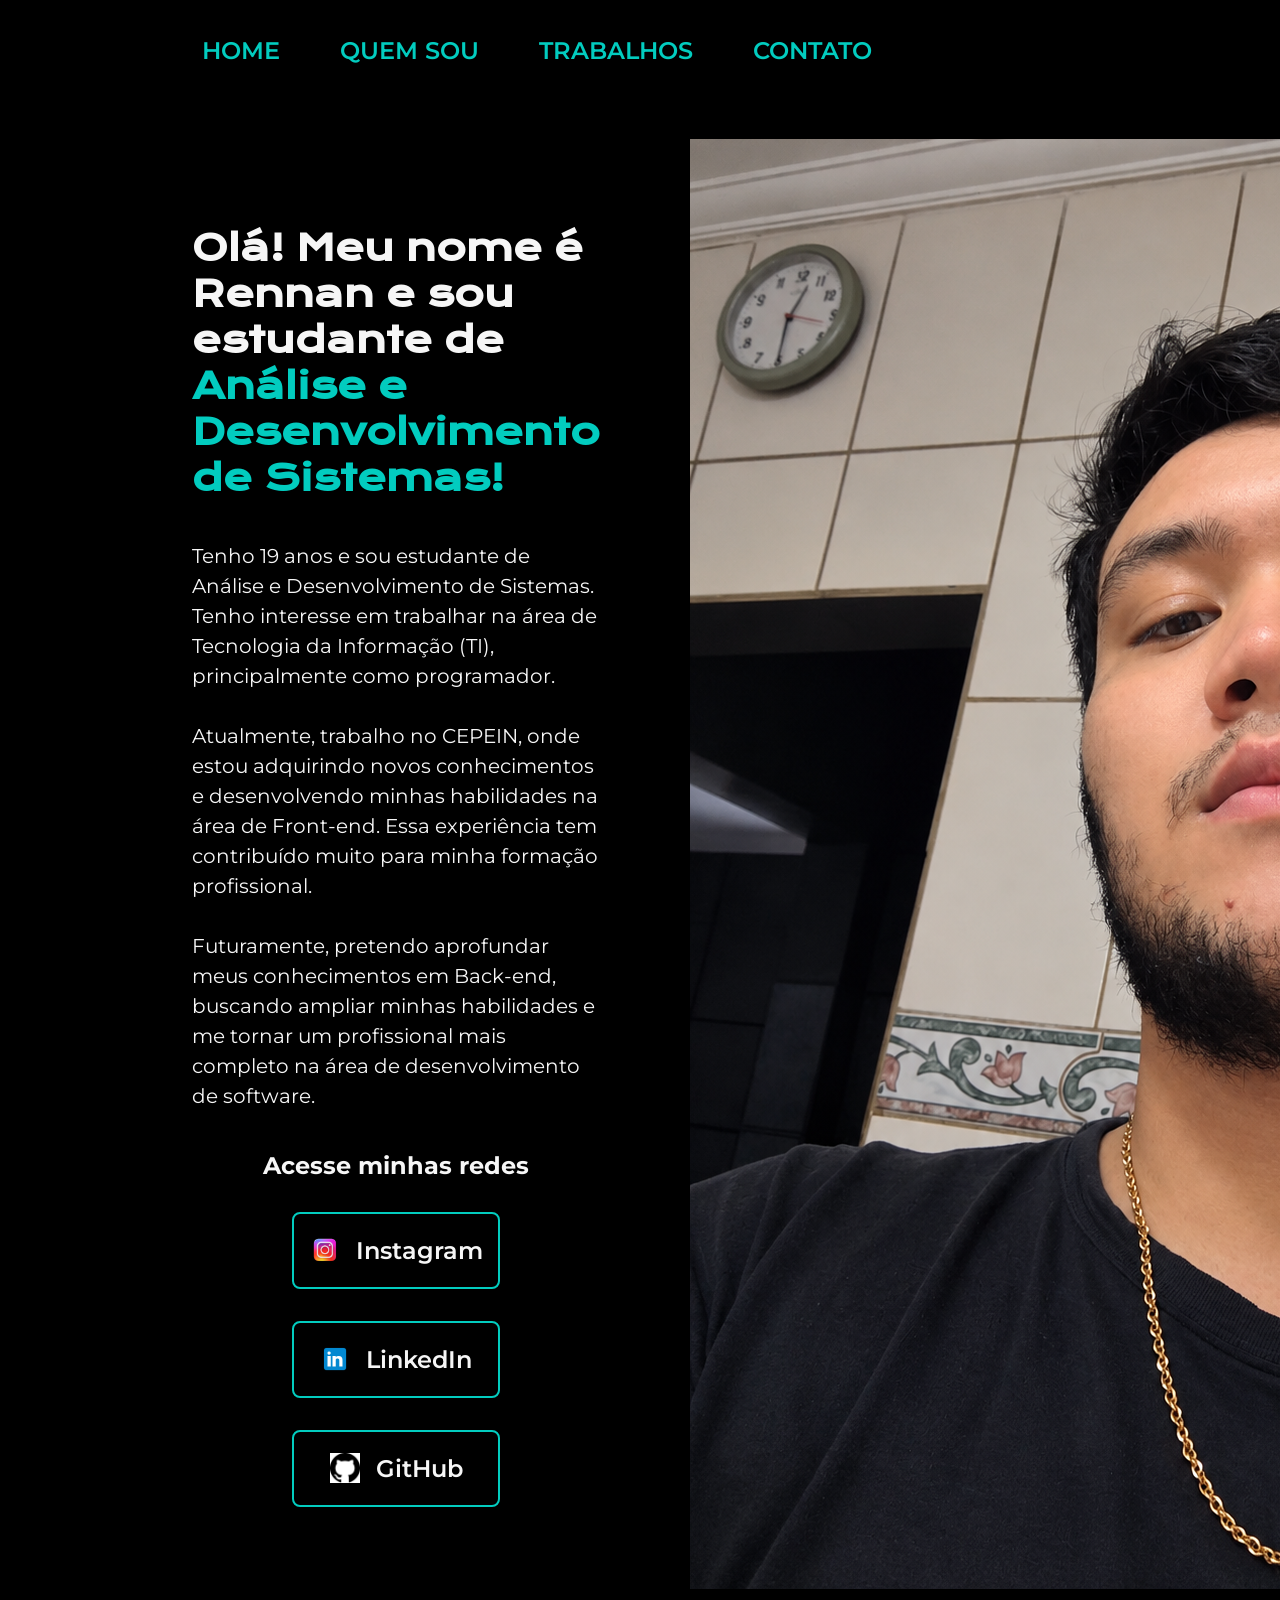
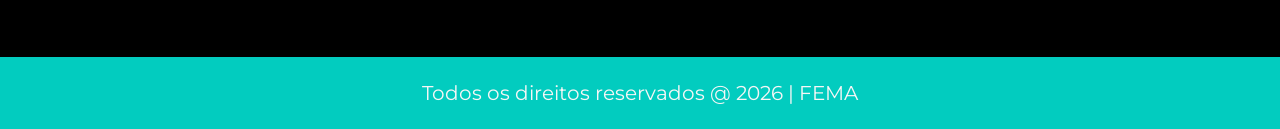
<file: index.html>
<!DOCTYPE html>
<html lang="pt-br">

<head>
    <meta charset="UTF-8">
    <meta name="viewport" content="width=device-width, initial-scale=1.0">
    <title>Portfólio | Rennan</title>
    <link rel="stylesheet" href="style.css">
</head>

<body>

    <header class="cabecalho">
        <nav class="cabecalho__menu">
            <a class="cabecalho_menu_link" href="index.html">HOME</a>
            <a class="cabecalho_menu_link" href="about.html">QUEM SOU</a>
            <a class="cabecalho_menu_link" href="trabalhos.html"> TRABALHOS</a>
            <a class="cabecalho_menu_link" href="contato.html">CONTATO</a>
        </nav>
    </header>


    <main class="apresentacao">

        <section class="apresentacao__conteudo">

            <h1 class="apresentacao__conteudo__titulo">

                Olá! Meu nome é Rennan e sou estudante de

                <strong class="titulo-destaque">
                    Análise e Desenvolvimento de Sistemas!
                </strong>

            </h1>


            <p class="apresentacao__conteudo__texto">

                Tenho 19 anos e sou estudante de Análise e Desenvolvimento
                de Sistemas. Tenho interesse em trabalhar na área de
                Tecnologia da Informação (TI), principalmente como
                programador.

                <br><br>

                Atualmente, trabalho no CEPEIN, onde estou adquirindo
                novos conhecimentos e desenvolvendo minhas habilidades
                na área de Front-end. Essa experiência tem contribuído
                muito para minha formação profissional.

                <br><br>

                Futuramente, pretendo aprofundar meus conhecimentos em
                Back-end, buscando ampliar minhas habilidades e me tornar
                um profissional mais completo na área de desenvolvimento
                de software.

            </p>


            <div class="apresentacao__links">

                <h2 class="apresentacao_links_subtitulo">
                    Acesse minhas redes
                </h2>


                <a class="apresentacao_links_link"
                   href="https://www.instagram.com/rennan_sikina12?stkn=MXBpYnYxaG45Z3J6eA=="
                   target="_blank">

                    <img src="img/insta.png" alt="Instagram">

                    Instagram

                </a>


                <a class="apresentacao_links_link"
                   href="https://www.linkedin.com/in/rennan-sikina-493aa9351/"
                   target="_blank">

                    <img src="img/link.png" alt="LinkedIn">

                    LinkedIn

                </a>

                <a class="apresentacao_links_link"
        href="https://github.com/sikina12"
        target="_blank">

    <img src="img/git.png" alt="GitHub">

    GitHub

</a>

            </div>

        </section>


        <figure class="apresentacao_imagem">

            <img src="img/foto.png" alt="Foto de Rennan">

        </figure>

    </main>


    <footer class="rodape">

        <p>
            Todos os direitos reservados @ 2026 | FEMA
        </p>

    </footer>

</body>

</html>
</file>
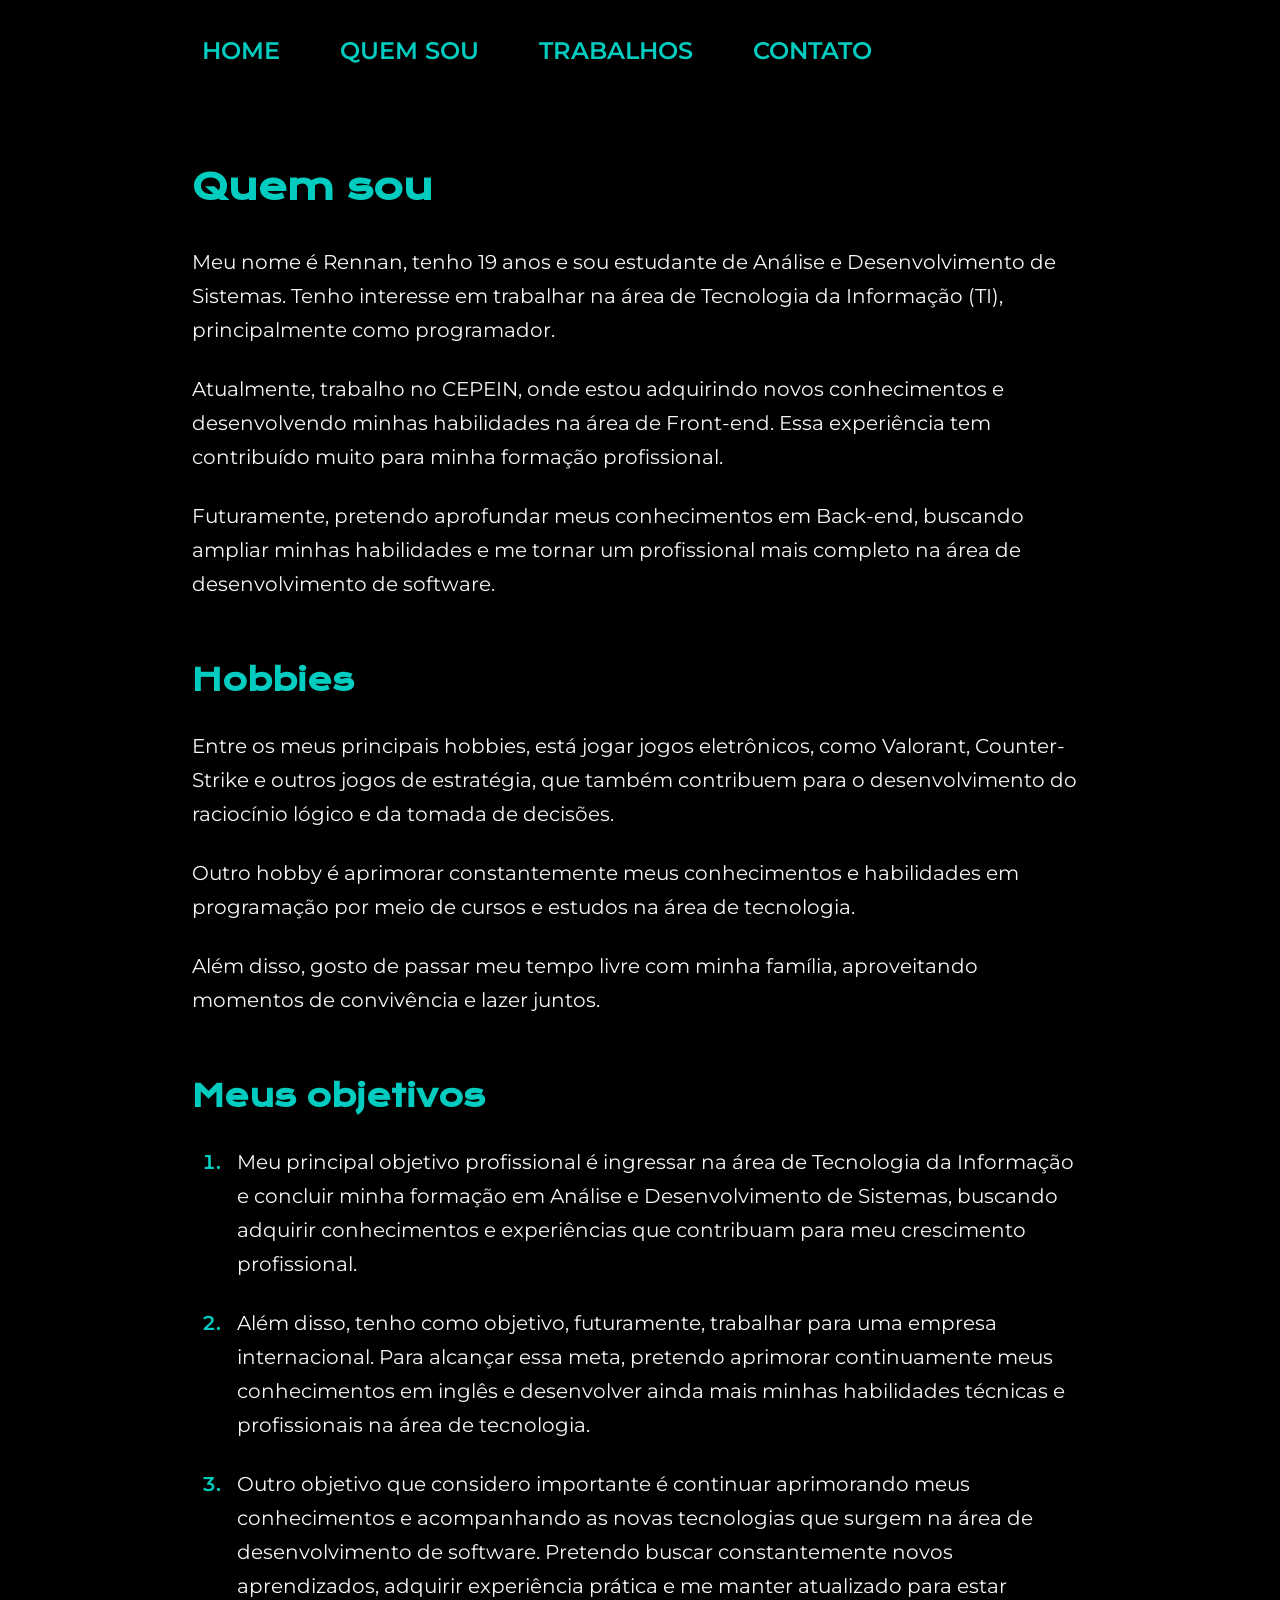
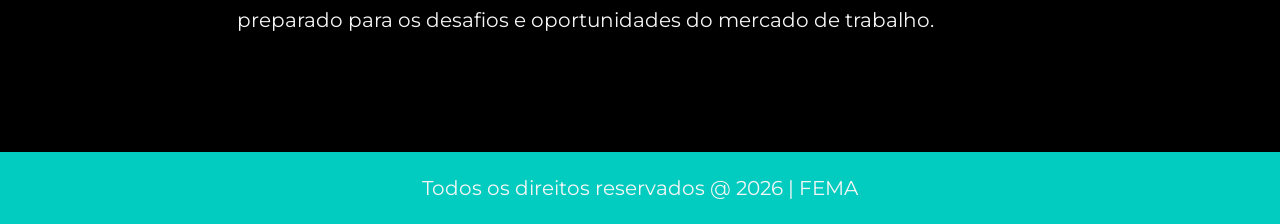
<file: about.html>
<!DOCTYPE html>
<html lang="pt-br">

<head>
    <meta charset="UTF-8">
    <meta name="viewport" content="width=device-width, initial-scale=1.0">
    <title>Quem Sou | Rennan</title>
    <link rel="stylesheet" href="style.css">
</head>

<body>

    <header class="cabecalho">
        <nav class="cabecalho__menu">
            <a class="cabecalho_menu_link" href="index.html">HOME</a>
            <a class="cabecalho_menu_link" href="about.html">QUEM SOU</a>
            <a class="cabecalho_menu_link" href="trabalhos.html">TRABALHOS</a>
            <a class="cabecalho_menu_link" href="contato.html">CONTATO</a>
        </nav>
    </header>

    <main class="sobre">

        <h1>Quem sou</h1>

        <p>
            Meu nome é Rennan, tenho 19 anos e sou estudante de Análise
            e Desenvolvimento de Sistemas. Tenho interesse em trabalhar
            na área de Tecnologia da Informação (TI), principalmente
            como programador.
        </p>

        <p>
            Atualmente, trabalho no CEPEIN, onde estou adquirindo novos
            conhecimentos e desenvolvendo minhas habilidades na área de
            Front-end. Essa experiência tem contribuído muito para minha
            formação profissional.
        </p>

        <p>
            Futuramente, pretendo aprofundar meus conhecimentos em
            Back-end, buscando ampliar minhas habilidades e me tornar
            um profissional mais completo na área de desenvolvimento
            de software.
        </p>


        <h2>Hobbies</h2>

        <p>
            Entre os meus principais hobbies, está jogar jogos
            eletrônicos, como Valorant, Counter-Strike e outros jogos
            de estratégia, que também contribuem para o desenvolvimento
            do raciocínio lógico e da tomada de decisões.
        </p>

        <p>
            Outro hobby é aprimorar constantemente meus conhecimentos
            e habilidades em programação por meio de cursos e estudos
            na área de tecnologia.
        </p>

        <p>
            Além disso, gosto de passar meu tempo livre com minha
            família, aproveitando momentos de convivência e lazer juntos.
        </p>


        <h2>Meus objetivos</h2>

        <ol>

            <li>
                Meu principal objetivo profissional é ingressar na área
                de Tecnologia da Informação e concluir minha formação em
                Análise e Desenvolvimento de Sistemas, buscando adquirir
                conhecimentos e experiências que contribuam para meu
                crescimento profissional.
            </li>

            <li>
                Além disso, tenho como objetivo, futuramente, trabalhar
                para uma empresa internacional. Para alcançar essa meta,
                pretendo aprimorar continuamente meus conhecimentos em
                inglês e desenvolver ainda mais minhas habilidades
                técnicas e profissionais na área de tecnologia.
            </li>

            <li>
                Outro objetivo que considero importante é continuar
                aprimorando meus conhecimentos e acompanhando as novas
                tecnologias que surgem na área de desenvolvimento de
                software. Pretendo buscar constantemente novos
                aprendizados, adquirir experiência prática e me manter
                atualizado para estar preparado para os desafios e
                oportunidades do mercado de trabalho.
            </li>

        </ol>

    </main>

    <footer class="rodape">
        <p>Todos os direitos reservados @ 2026 | FEMA</p>
    </footer>

</body>

</html>
</file>
<file: style.css>
@import url('https://fonts.googleapis.com/css2?family=Krona+One&display=swap');
@import url('https://fonts.googleapis.com/css2?family=Montserrat:wght@400;600&display=swap');

* {
    margin: 0;
    padding: 0;
}


body {
    height: 100vh;
    box-sizing: border-box;

    background-color: #000000;
    color: #F6F6F6;
}


.titulo-destaque {
    color: #02CCBF;
}


.apresentacao {
    padding:5% 15%;
    display: flex;
    align-items: center;
    justify-content: space-between;
    gap:10%;
}


.apresentacao__conteudo {
    width: 50%;
    display: flex;
    flex-direction: column;
    gap: 40px;
}
.apresentacao_imagem{
    width:50%;
}

.apresentacao__conteudo__titulo {
    font-size: 2.25rem;
    font-family: 'Krona One', sans-serif;
}


.apresentacao__conteudo__texto {
    font-size: 1.25rem;
    line-height: 1.5;
    font-family: 'Montserrat', sans-serif;
}


.apresentacao__links {
    display: flex;
    flex-direction: column;
    justify-content: space-between;
    align-items: center;
    gap: 32px;
}


.apresentacao_links_subtitulo {
    font-family: 'Montserrat', sans-serif;
    font-size: 1.5rem;
}


.apresentacao_links_link {
    display: flex;
    justify-content: center;
    align-items: center;
    gap: 16px;
    border: 2px solid #02CCBF;
    width: 50%;
    text-align: center;
    border-radius: 8px;
    font-size: 1.5rem;
    font-weight: 600;
    padding: 21.5px 0;
    text-decoration: none;
    color: #F6F6F6;
    font-family: 'Montserrat', sans-serif;
}


.apresentacao_links_link img {
    width: 30px;
    height: 30px;
    object-fit: contain;
}

.apresentacao_links_link:hover {
    background-color: #272727;
}

.minha_foto img {
    width: 450px;
    height: 450px;
    object-fit: cover;
    border-radius: 10px;
}

.cabecalho {
    padding: 2% 0% 0% 15%;
}

.cabecalho__menu {
    display: flex;

    gap: 40px;
}

.cabecalho_menu_link {
    font-family: 'Montserrat', sans-serif;

    font-size: 1.5rem;

    font-weight: 600;

    color: #02CCBF;

    padding: 10px;

    text-decoration: none;
}

.cabecalho_menu_link:hover {
    color: #F6F6F6;
}

.rodape {
    color: #F6F6F6;
    background-color: #02CCBF;
    padding: 24px;
    text-align: center;
    font-family: 'Montserrat', sans-serif;
    font-weight: 400;
    font-size: 1.25rem;
}


@media (max-width: 900px) {

    .cabecalho {
        padding: 25px 8%;
    }

    .apresentacao {
        flex-direction: column;

        margin: 8%;
    }

    .apresentacao__conteudo {
        width: 100%;
    }

    .minha_foto img {
        width: 350px;
        height: 350px;
    }

}


@media (max-width: 500px) {

    .cabecalho__menu {
        gap: 20px;
    }

    .cabecalho_menu_link {
        font-size: 1.125rem;
    }

    .apresentacao__conteudo__titulo {
        font-size: 1.625rem;
    }

    .apresentacao__conteudo__texto {
        font-size: 1.25rem;
    }

    .apresentacao_links_link {
        width: 100%;
        font-size: 1.25rem;
    }

    .minha_foto img {
        width: 280px;
        height: 280px;
    }

}

.sobre {
    margin: 7% 15%;
    display: flex;
    flex-direction: column;
    gap: 25px;
    font-family: 'Montserrat', sans-serif;
}


.sobre h1 {
    font-family: 'Krona One', sans-serif;
    font-size: 2.25rem;
    color: #02CCBF;
    margin-bottom: 10px;
}


.sobre p {
    max-width: 1000px;
    font-size: 1.25rem;
    line-height: 1.7;
}


.sobre h2 {
    font-family: 'Krona One', sans-serif;
    font-size: 1.875rem;
    color: #02CCBF;
    margin-top: 35px;
    margin-bottom: 5px;
}


.sobre ol {
    max-width: 1000px;
    padding-left: 35px;
    font-size: 1.25rem;
    line-height: 1.7;
}


.sobre li {
    margin-bottom: 25px;
    padding-left: 10px;
}



.sobre li::marker {
    color: #02CCBF;
    font-weight: 600;
}


@media (max-width: 900px) {

    .sobre {
        margin: 8%;
    }

    .sobre h1 {
        font-size: 2.25rem;
    }

    .sobre h2 {
        font-size: 1.875rem;
    }

    .sobre p {
        font-size: 1.25rem;
    }

    .sobre ol {
        font-size: 1.25rem;
    }

}

@media (max-width: 500px) {

    .sobre {
        margin: 8%;
    }

    .sobre h1 {
        font-size: 1.625rem;
    }

    .sobre h2 {
        font-size: 1.5rem;
    }

    .sobre p {
        font-size: 1.25rem;
    }

    .sobre ol {
        font-size: 1.25rem;
        padding-left: 25px;
    }

}
</file>
